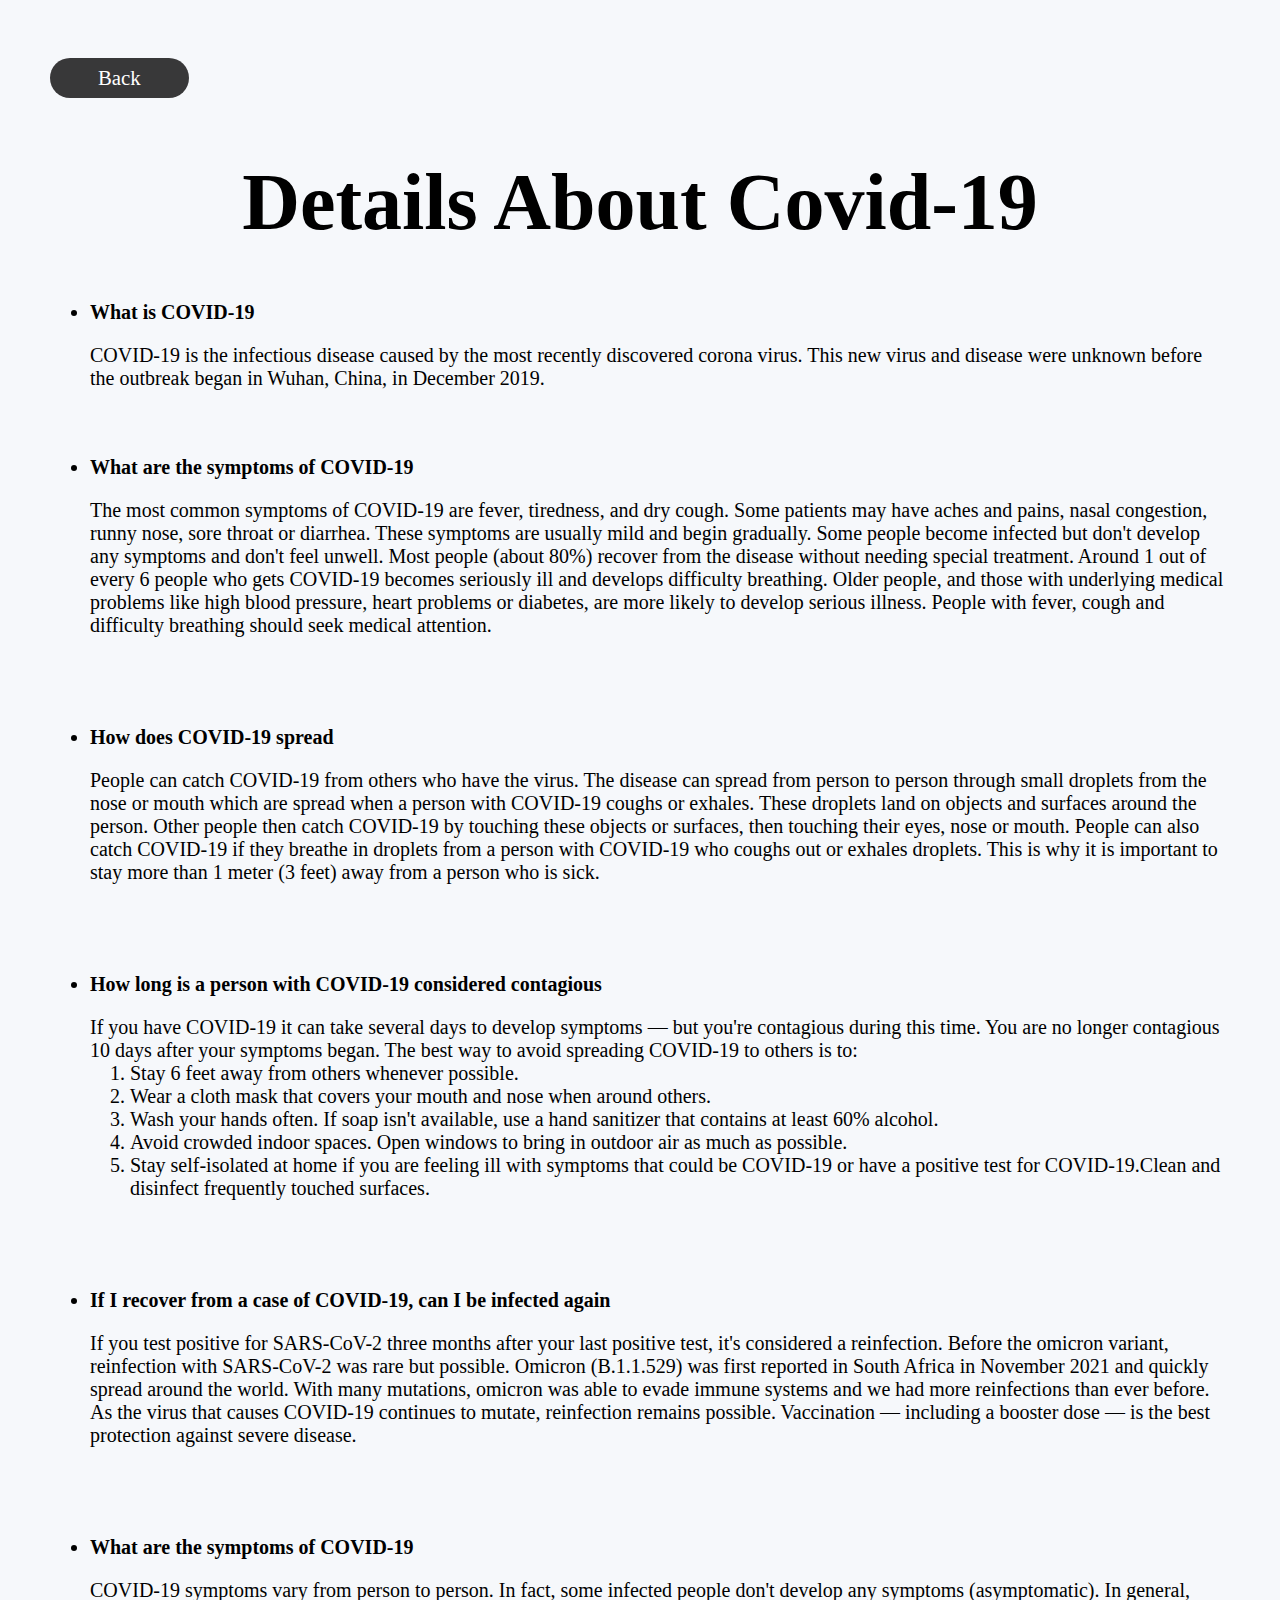
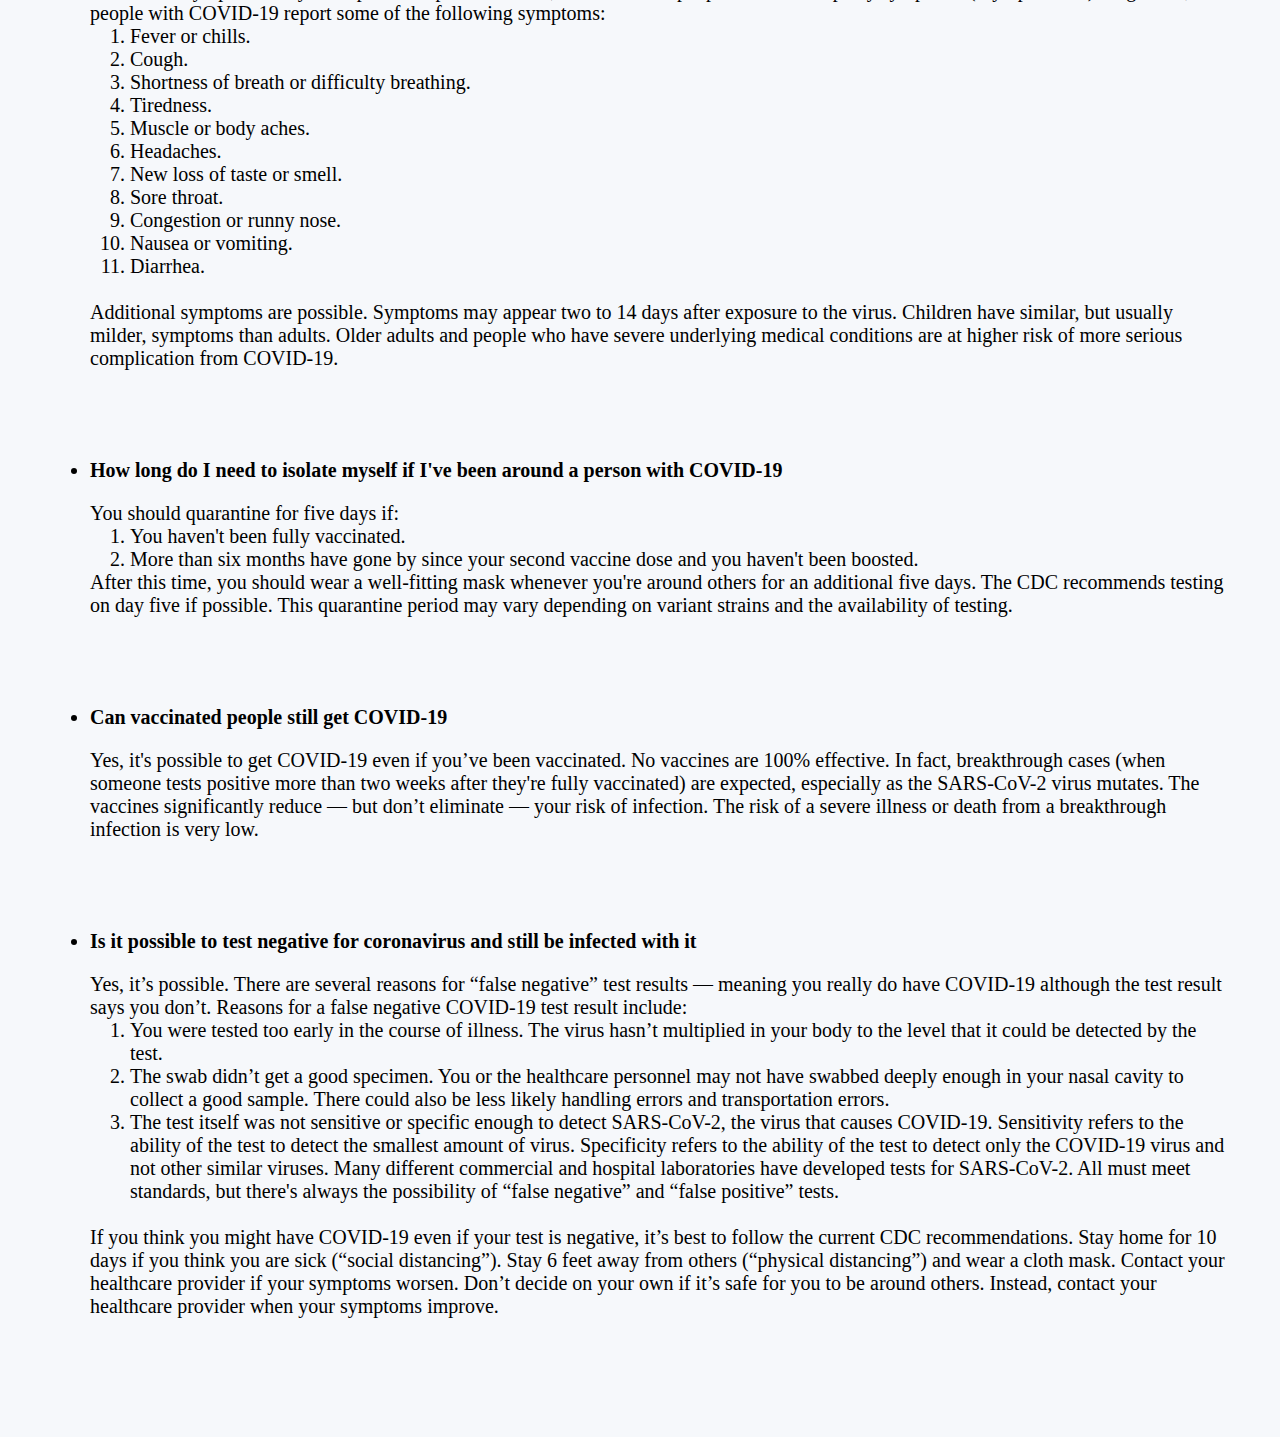
<file: details.html>
<!DOCTYPE html>
<html lang="en">

<head>
    <meta name="viewport" content="width-device=width,initial-scale=1.0">
    <meta charset="utf-8">
    <title>Details About COVID19</title>
    <style>
        body {
            margin: 50px;
            padding: 25;
            font-size: 20px;
            background-position: center;
            background-color: #f6f8fb;
            font-family: Nunito;
            -webkit-animation: 4s linear 0s infinite alternate move_eye;
            animation: 4s linear 0s infinite alternate move_eye;
        }

        .protect {
            display: block;
            text-align: center;
        }

        .box h1 {
            text-align: center;
        }

        .btn {
            display: inline-block;
            margin-top: 0.5rem;
            padding: 0.5rem 3rem;
            border-radius: 5rem;
            background: var(--red);
            color: #fff;
            background-color: rgba(35, 34, 35, 0.9);
            overflow: hidden;
            position: relative;
            z-index: 0;
            font-size: 1.3rem;
            text-decoration: none;
        }

        .btn::before {
            content: '';
            position: absolute;
            top: 0;
            left: 0;
            height: 100%;
            width: 100%;
            z-index: -1;
            background: rgb(75, 7, 143);
            clip-path: polygon(0 0, 100% 0, 0 0, 0% 100%);
            transition: .3s linear;
        }

        .btn:hover::before {
            clip-path: polygon(0 0, 100% 0, 100% 100%, 0% 100%);
        }

        .head {
            text-decoration: none;
            text-align: center;
            font-size: 40px;

        }
    </style>
</head>

<body>
    <section class="container" id="container">
        <div>
            <a href="index.html" class="btn">Back</a>
        </div>
        <div class="head">
            <h1><span> Details About Covid-19</span></h1>
        </div>
    </section>
    <section class="awarness" id="awarness">
        <div class="box">
            <ul>
                <li>
                    <p><b><span>What is COVID-19 </b></p>

                    COVID-19 is the infectious disease caused by the most recently
                    discovered corona virus. This new virus and disease were unknown
                    before the outbreak began in Wuhan, China, in December 2019.

                    <br>
                    <br>
                    <br>
                <li>
                    <p><b><span>What are the symptoms of COVID-19</span></b></p>

                    The most common symptoms of COVID-19 are fever, tiredness, and
                    dry cough. Some patients may have aches and pains, nasal
                    congestion, runny nose, sore throat or diarrhea. These symptoms are
                    usually mild and begin gradually. Some people become infected but
                    don't develop any symptoms and don't feel unwell. Most people (about
                    80%) recover from the disease without needing special treatment.
                    Around 1 out of every 6 people who gets COVID-19 becomes seriously
                    ill and develops difficulty breathing. Older people, and those with
                    underlying medical problems like high blood pressure, heart problems
                    or diabetes, are more likely to develop serious illness. People with
                    fever, cough and difficulty breathing should seek medical attention.

                </li>
                <br>
                <br>
                <br>
                <li>
                    <p><b><span>How does COVID-19 spread</span></b></p>
                    People can catch COVID-19 from others who have the virus. The
                    disease can spread from person to person through small droplets from
                    the nose or mouth which are spread when a person with COVID-19
                    coughs or exhales. These droplets land on objects and surfaces around
                    the person. Other people then catch COVID-19 by touching these
                    objects or surfaces, then touching their eyes, nose or mouth. People
                    can also catch COVID-19 if they breathe in droplets from a person
                    with COVID-19 who coughs out or exhales droplets. This is why it is
                    important to stay more than 1 meter (3 feet) away from a person
                    who is sick.
                </li>
                <br>
                <br>
                <br>
                <li>
                    <p><b><span>How long is a person with COVID-19 considered contagious</span></b></p>
                    If you have COVID-19 it can take several days to develop symptoms — but you're contagious during
                    this time.
                    You are no longer contagious 10 days after your symptoms began.

                    The best way to avoid spreading COVID-19 to others is to:
                    <br>
                    <ol>
                        <li> Stay 6 feet away from others whenever possible.<br></li>
                        <li> Wear a cloth mask that covers your mouth and nose when around others.<br></li>
                        <li> Wash your hands often. If soap isn't available, use a hand sanitizer that contains at least
                            60% alcohol.<br></li>
                        <li> Avoid crowded indoor spaces. Open windows to bring in outdoor air as much as possible.<br>
                        </li>
                        <li> Stay self-isolated at home if you are feeling ill with symptoms that could be
                            COVID-19 or have a positive test for COVID-19.Clean and disinfect frequently touched
                            surfaces.
                    </ol>
                </li>

                <br>
                <br>
                <br>
                <li>
                    <p><b><span>If I recover from a case of COVID-19, can I be infected again</span></b></p>
                    If you test positive for SARS-CoV-2 three months after your last positive test,
                    it's considered a reinfection. Before the omicron variant, reinfection with
                    SARS-CoV-2 was rare but possible.

                    Omicron (B.1.1.529) was first reported in South Africa in November 2021 and
                    quickly spread around the world. With many mutations, omicron was able to
                    evade immune systems and we had more reinfections than ever before.

                    As the virus that causes COVID-19 continues to mutate, reinfection remains
                    possible. Vaccination — including a booster dose — is the best protection
                    against severe disease.
                </li>
                <br>
                <br>
                <br>
                <li>
                    <p><b><span>What are the symptoms of COVID-19</span></b></p>
                    COVID-19 symptoms vary from person to person. In fact,
                    some infected people don't develop any symptoms (asymptomatic).
                    In general, people with COVID-19 report some of the following symptoms:
                    <br>
                    <ol>
                        <li> Fever or chills.</li>
                        <li> Cough.</li>
                        <li> Shortness of breath or difficulty breathing.</li>
                        <li> Tiredness.</li>
                        <li> Muscle or body aches.</li>
                        <li> Headaches.</li>
                        <li> New loss of taste or smell.</li>
                        <li> Sore throat.</li>
                        <li> Congestion or runny nose.</li>
                        <li> Nausea or vomiting.</li>
                        <li> Diarrhea.</li>
                    </ol>
                    <br>
                    Additional symptoms are possible.

                    Symptoms may appear two to 14 days after exposure to the virus. Children have similar,
                    but usually milder, symptoms than adults. Older adults and people who have severe
                    underlying medical conditions are at higher risk of more serious complication from COVID-19.
                </li>
                <br>
                <br>
                <br>
                <li>
                    <p><b><span>How long do I need to isolate myself if I've been around a person with
                                COVID-19</span></b></p>
                    You should quarantine for five days if:

                    <ol>
                        <li>You haven't been fully vaccinated.</li>
                        <li> More than six months have gone by since your second vaccine dose and you haven't been
                            boosted.</li>
                    </ol>

                    After this time, you should wear a well-fitting mask whenever you're around others for an additional
                    five days.
                    The CDC recommends testing on day five if possible. This quarantine period may vary depending on
                    variant
                    strains and the availability of testing.
                </li>
                <br>
                <br>
                <br>
                <li>
                    <p><b><span>Can vaccinated people still get COVID-19</span></b></p>
                    Yes, it's possible to get COVID-19 even if you’ve been vaccinated. No vaccines are 100% effective.
                    In fact, breakthrough cases (when someone tests positive more than two weeks after they're fully
                    vaccinated)
                    are expected, especially as the SARS-CoV-2 virus mutates.

                    The vaccines significantly reduce — but don’t eliminate — your risk of infection.
                    The risk of a severe illness or death from a breakthrough infection is very low.
                </li>

                <br>
                <br>
                <br>
                <li>
                    <p><b><span>Is it possible to test negative for coronavirus and still be infected with it</span></b>
                    </p>
                    Yes, it’s possible. There are several reasons for “false negative” test results — meaning you
                    really do have COVID-19 although the test result says you don’t.

                    Reasons for a false negative COVID-19 test result include:

                    <ol>
                        <li> You were tested too early in the course of illness. The virus hasn’t multiplied
                            in your body to the level that it could be detected by the test.</li>
                        <li> The swab didn’t get a good specimen. You or the healthcare personnel may not
                            have swabbed deeply enough in your nasal cavity to collect a good sample.
                            There could also be less likely handling errors and transportation errors.</li>
                        <li> The test itself was not sensitive or specific enough to detect SARS-CoV-2,
                            the virus that causes COVID-19. Sensitivity refers to the ability of the test
                            to detect the smallest amount of virus. Specificity refers to the ability of
                            the test to detect only the COVID-19 virus and not other similar viruses.
                            Many different commercial and hospital laboratories have developed tests for
                            SARS-CoV-2. All must meet standards, but there's always the possibility of
                            “false negative” and “false positive” tests.</li>
                    </ol>
                    <br>
                    If you think you might have COVID-19 even if your test is negative,
                    it’s best to follow the current CDC recommendations. Stay home for 10 days
                    if you think you are sick (“social distancing”). Stay 6 feet away from others
                    (“physical distancing”) and wear a cloth mask. Contact your healthcare provider
                    if your symptoms worsen. Don’t decide on your own if it’s safe for you to be around
                    others. Instead, contact your healthcare provider when your symptoms improve.
                </li>

                <br>
                <br>
                <br>

            </ul>
        </div>
</body>

</html>
</file>
